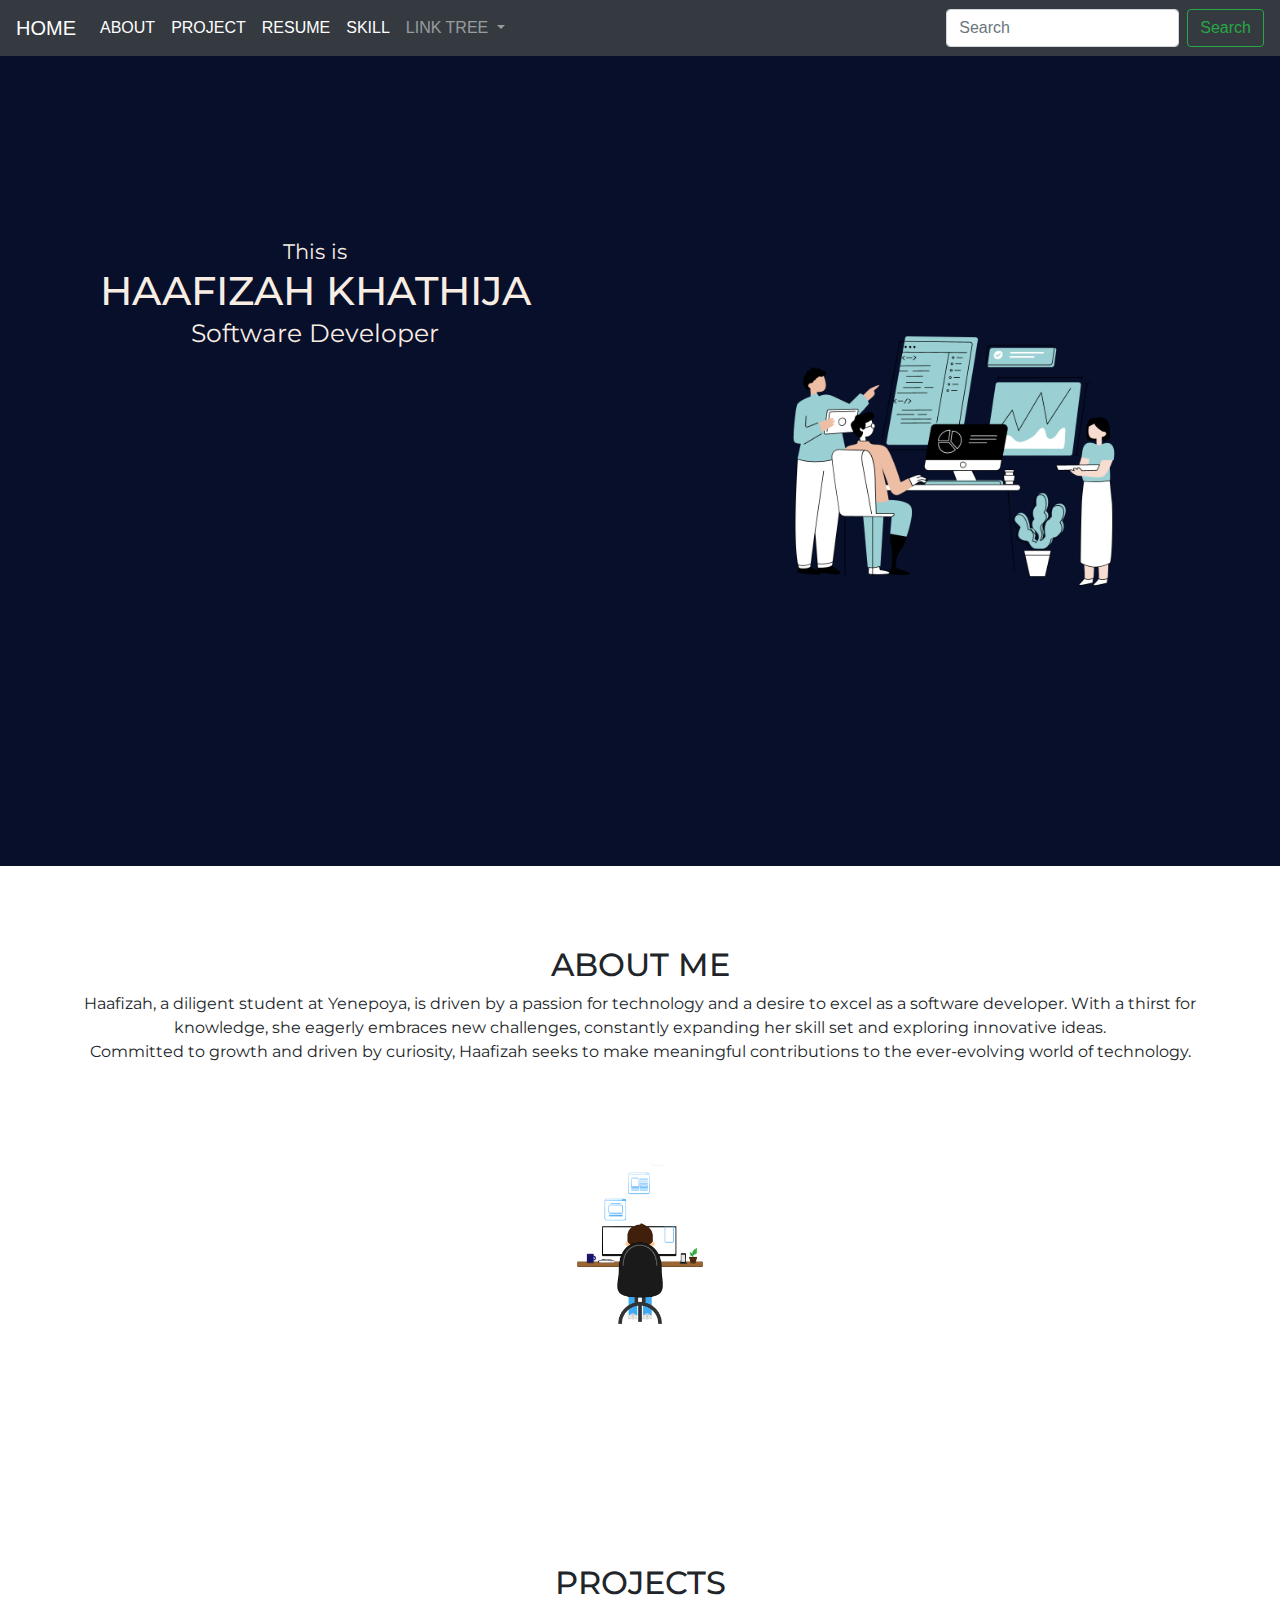
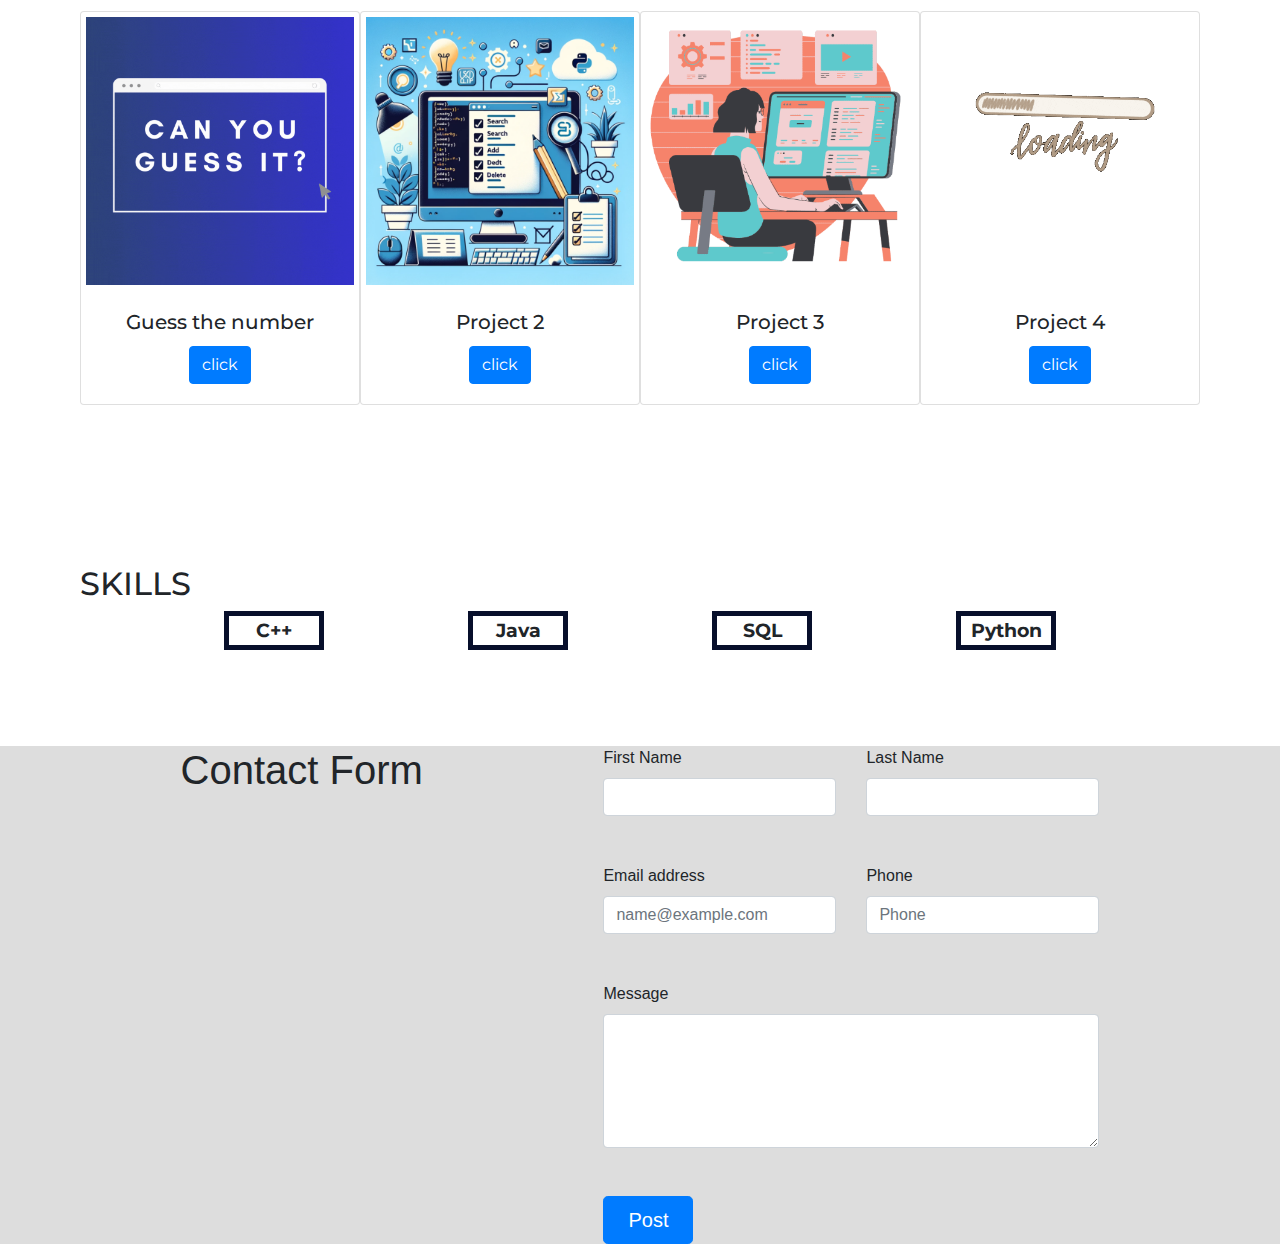
<file: templates/Index.html>
<!DOCTYPE html>
<head> 
    <link rel="stylesheet" href="/static/style.css">
    <title>My index page</title>
    <link rel="preconnect" href="https://fonts.googleapis.com">
    <link rel="preconnect" href="https://fonts.gstatic.com" crossorigin>
    <link href="https://fonts.googleapis.com/css2?family=Montserrat:ital,wght@0,100..900;1,100..900&display=swap" rel="stylesheet">
    <link rel="stylesheet" href="https://cdn.jsdelivr.net/npm/bootstrap@4.0.0/dist/css/bootstrap.min.css" integrity="sha384-Gn5384xqQ1aoWXA+058RXPxPg6fy4IWvTNh0E263XmFcJlSAwiGgFAW/dAiS6JXm" crossorigin="anonymous">
    <script src="https://code.jquery.com/jquery-3.4.1.slim.min.js" integrity="sha384-J6qa4849blE2+poT4WnyKhv5vZF5SrPo0iEjwBvKU7imGFAV0wwj1yYfoRSJoZ+n" crossorigin="anonymous"></script>
    <script src="https://cdn.jsdelivr.net/npm/popper.js@1.16.0/dist/umd/popper.min.js" integrity="sha384-Q6E9RHvbIyZFJoft+2mJbHaEWldlvI9IOYy5n3zV9zzTtmI3UksdQRVvoxMfooAo" crossorigin="anonymous"></script>
    <script src="https://cdn.jsdelivr.net/npm/bootstrap@4.4.1/dist/js/bootstrap.min.js" integrity="sha384-wfSDF2E50Y2D1uUdj0O3uMBJnjuUD4Ih7YwaYd1iqfktj0Uod8GCExl3Og8ifwB6" crossorigin="anonymous"></script>
</head>
   
  <body>
  <nav class="navbar navbar-expand-lg navbar-dark bg-dark">
    <a class="navbar-brand" href="#HOME">HOME</a>
      <button class="navbar-toggler" type="button" data-toggle="collapse" data-target="#navbarSupportedContent" aria-controls="navbarSupportedContent" aria-expanded="false" aria-label="Toggle navigation">
        <span class="navbar-toggler-icon"></span>
      </button>
      
    <div class="collapse navbar-collapse" id="navbarSupportedContent">
      <ul class="navbar-nav mr-auto">
        <li class="nav-item active">
          <a class="nav-link" href="#ABOUT">ABOUT<span class="sr-only">(current)</span></a>
        </li>
        <li class="nav-item active">
          <a class="nav-link" href="#PROJECT">PROJECT<span class="sr-only">(current)</span></a>
        </li>
        <li class="nav-item active">
          <a class="nav-link" href="/static/resume.pdf">RESUME<span class="sr-only">(current)</span></a>
        </li>
        <li class="nav-item active">
          <a class="nav-link" href="#SKILLS">SKILL<span class="sr-only">(current)</span></a>
        </li>
        <li class="nav-item dropdown">
          <a class="nav-link dropdown-toggle" href="#" id="navbarDropdown" role="button" data-toggle="dropdown" aria-haspopup="true" aria-expanded="false">LINK TREE </a>
          <div class="dropdown-menu" aria-labelledby="navbarDropdown">
            <a class="dropdown-item" href="https://www.instagram.com/justfizaaaaa?igsh=cGZtcWk2Y3Y1M2U0">Instagram</a>
            <a class="dropdown-item" href="https://www.linkedin.com/in/haafizah-khathija-586243285?utm_source=share&utm_campaign=share_via&utm_content=profile&utm_medium=android_app">LinkedIn</a>
            <a class="dropdown-item" href="https://github.com/haafizahkw/haafizahkw">GitHub</a>
          </div>
        </li>
      </ul>

      <form class="form-inline my-2 my-lg-0">
        <input class="form-control mr-sm-2" type="search" placeholder="Search" aria-label="Search">
        <button class="btn btn-outline-success my-2 my-sm-0" type="submit">Search</button>
      </form>
    </div>
  </nav>

  <! -- landing page starts here --> 
  <div class="background" id="HOME">
    <div class="child">
      <div class="texts">   
        <p class="intro">This is</p>
        <h1 class="name">HAAFIZAH KHATHIJA</h1>
        <p>Software Developer</p>   
      </div>
      <div class="image"><img src="/static/name pic.png" alt=""></div>
    </div>
  </div>
  <! -- landing page ends here --> 

  <! -- this is an about me section --> 
  <div class="about" id="ABOUT">
    <h2>ABOUT ME</h2>
      <p class="about-info">Haafizah, a diligent student at Yenepoya, is driven by a passion for technology and a desire to excel as a software developer. With a thirst for knowledge, she eagerly embraces new challenges, constantly expanding her skill set and exploring innovative ideas.<br>
        Committed to growth and driven by curiosity, Haafizah seeks to make meaningful contributions to the ever-evolving world of technology.</p>
      <img src="/static/gif1.gif">
  </div> 
  <! -- about me section ends here --> 

  <! -- project section starts here --> 
  <div class="project" id="PROJECT">
    <h2>PROJECTS</h2>
    <div class="cards">
      <div class="card" style="width: 18rem;">
        <img src="/static/project 1.gif" class="card-img-top" alt="...">
        <div class="card-body">
          <h5 class="card-title">Guess the number</h5>
          <a href="#" class="btn btn-primary">click</a>
        </div>
      </div>
      <div class="card" style="width: 18rem;">
        <img src="/static/project2.png" class="card-img-top" alt="...">
        <div class="card-body">
          <h5 class="card-title">Project 2</h5>
          <a href="#" class="btn btn-primary">click</a>
        </div>
      </div>
      <div class="card" style="width: 18rem;">
        <img src="/static/project3.png" class="card-img-top" alt="...">
        <div class="card-body">
          <h5 class="card-title">Project 3</h5>
          <a href="#" class="btn btn-primary">click</a>
        </div>
      </div>
      <div class="card" style="width: 18rem;">
        <img src="/static/project4.gif" class="card-img-top" alt="...">
        <div class="card-body">
          <h5 class="card-title">Project 4</h5>
          <a href="#" class="btn btn-primary">click</a>
        </div>
      </div>
    </div>
  </div>
  <! -- project section ends here --> 

  <! -- skills section starts here --> 
  <div class="skills" id="SKILLS">
    <h2>SKILLS</h2>
    <ul>
      <li><b>C++</b></li>
      <li><b>Java</b></li>
      <li><b>SQL</b></li>
      <li><b>Python</b></li>
    </ul>
  </div>
  <! -- skills section ends here -->

  <! -- contact form starts here -->
  <div class="contact-form">
    <h1>Contact Form</h1>
    <form action="https://formspree.io/f/mzbnyaok" method="POST">
      <div class="mb-5 row">
        <div class="col">
          <label>First Name</label>
          <input type="text" required maxlength="50" class="form-control" id="first_name" name="first_name">
        </div>
        <div class="col">
          <label>Last Name</label>
          <input type="text" required maxlength="50" class="form-control" id="last_name" name="last_name">
        </div>
      </div>
      <div class="mb-5 row">
        <div class="col">
          <label for="email_addr">Email address</label>
          <input type="email" required maxlength="50" class="form-control" id="email_addr" name="email" placeholder="name@example.com">
        </div>
        <div class="col">
          <label for="phone_input">Phone</label>
          <input type="tel" required maxlength="50" class="form-control" id="phone_input" name="Phone" placeholder="Phone">
        </div>
      </div>
      <div class="mb-5">
        <label for="message">Message</label>
        <textarea class="form-control" id="message" name="message" rows="5"></textarea>
      </div>
        <button type="submit" class="btn btn-primary px-4 btn-lg">Post</button>
    </form>
  </div>
  <! -- contact form ends here -->
</body>
</html>
</file>
<file: static/style.css>
*{
    margin: 0;
    padding: 0;
}

body{
    background-color: #F8EDE3;
}

h1{
    margin-bottom: 0 !important;
}

p{
    margin-bottom: 0 !important;
}

.background{
    background-color: #070F2B;
    color: #F8EDE3;
    font-family: "Montserrat", sans-serif !important;
    display: flex;
    flex-direction: column;
    height: 90vh;
    align-items: left;
    text-align: left;
    justify-content:center;
}

.texts{
    display: flex;
    flex-direction: column;
    align-items: center;
    font-size: 25PX;
}

.child{
    display: flex;
    justify-content: space-around;
}

.intro{
    align-items: center;
    display: flex;
    font-size: smaller;  
}

.about{
    font-family: "Montserrat", sans-serif !important;
    padding: 5rem;
    text-align: center;
    align-items: center;
} 

img{
    border: 1px solid #ddd;
    border-radius: 0px;
    padding: 5px;
    width: 50vh;
    align-items: right;
    justify-content:center
}

.project{
    font-family: "Montserrat", sans-serif !important;
    padding: 5rem;
    text-align: center;
}

.cards{
    display: flex;
    justify-content: space-evenly;
    align-items: center;
}

.skills{
    font-family: "Montserrat", sans-serif;
    padding: 5rem;
}

.skills ul{
    display: flex;
    justify-content: space-evenly !important;
    text-align: center;
}

.skills ul li{
    list-style-type: none;
    border: 5px solid #070F2B;
    font-size: larger;
    width: 100px;
    text-align: center !important;
}

.contact-form{
    background-color: #DDDDDD;
    display: flex;
    justify-content: space-evenly;
}
</file>
